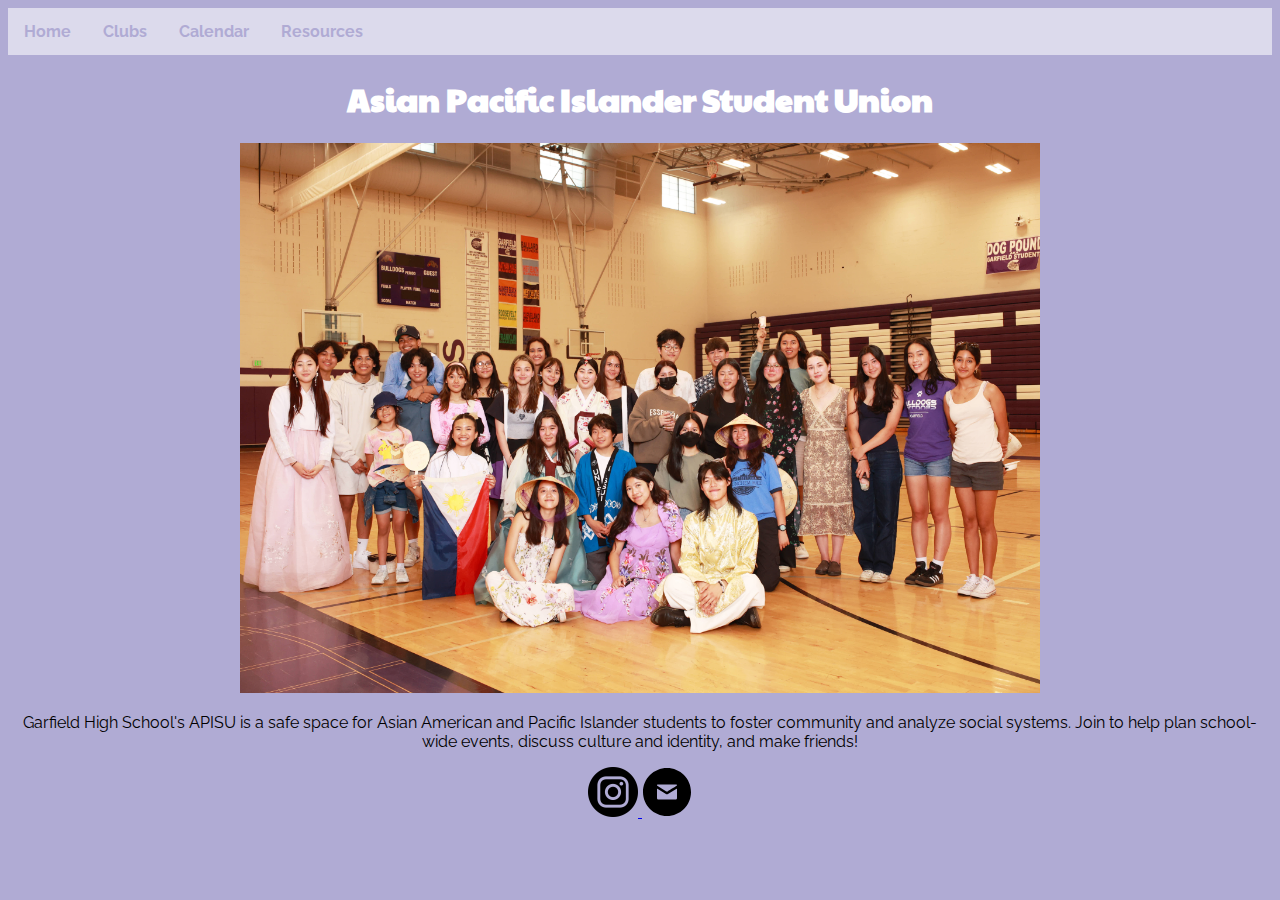
<file: index.html>
<!DOCTYPE html>
<html>
  <head>      
      <title> Garfield HS APISU</title>
      <link rel="stylesheet" href="style.css">
  </head>
<!-- Navigation bar -->
<body>
  <ul>
    <li><a class="link" href="./index.html">Home</a></li>
    <li><a class="link" href="./clubs.html">Clubs</a></li>
    <li><a class="link" href="https://calendar.google.com/calendar/u/2?cid=Z2FyZmllbGRqc2FAZ21haWwuY29t">Calendar</a></li>
    <li><a class="link" href="https://linktr.ee/garfieldjsa">Resources</a></li>
  </ul>
  <!-- Photo and desc -->
  <div class="top">
    <h1> Asian Pacific Islander Student Union</h1>
    <img src="images/APISUjpg.jpg" width="800" height=550">
    <p>Garfield High School's APISU is a safe space for Asian American and Pacific Islander students to foster community and analyze social systems. 
      Join to help plan school-wide events, discuss culture and identity, and make friends!</p>
  </div>
<!-- Socials -->
  <div class="middle">
    <a href="https://instagram.com/garfield.jsa"><img src="images/Instagram.png" width="50" height="50">
    <a href="mailto:garfieldjsa@gmail.com"><img src="images/Mail.svg" width="50" height="50">
</body> 
</html>
</file>
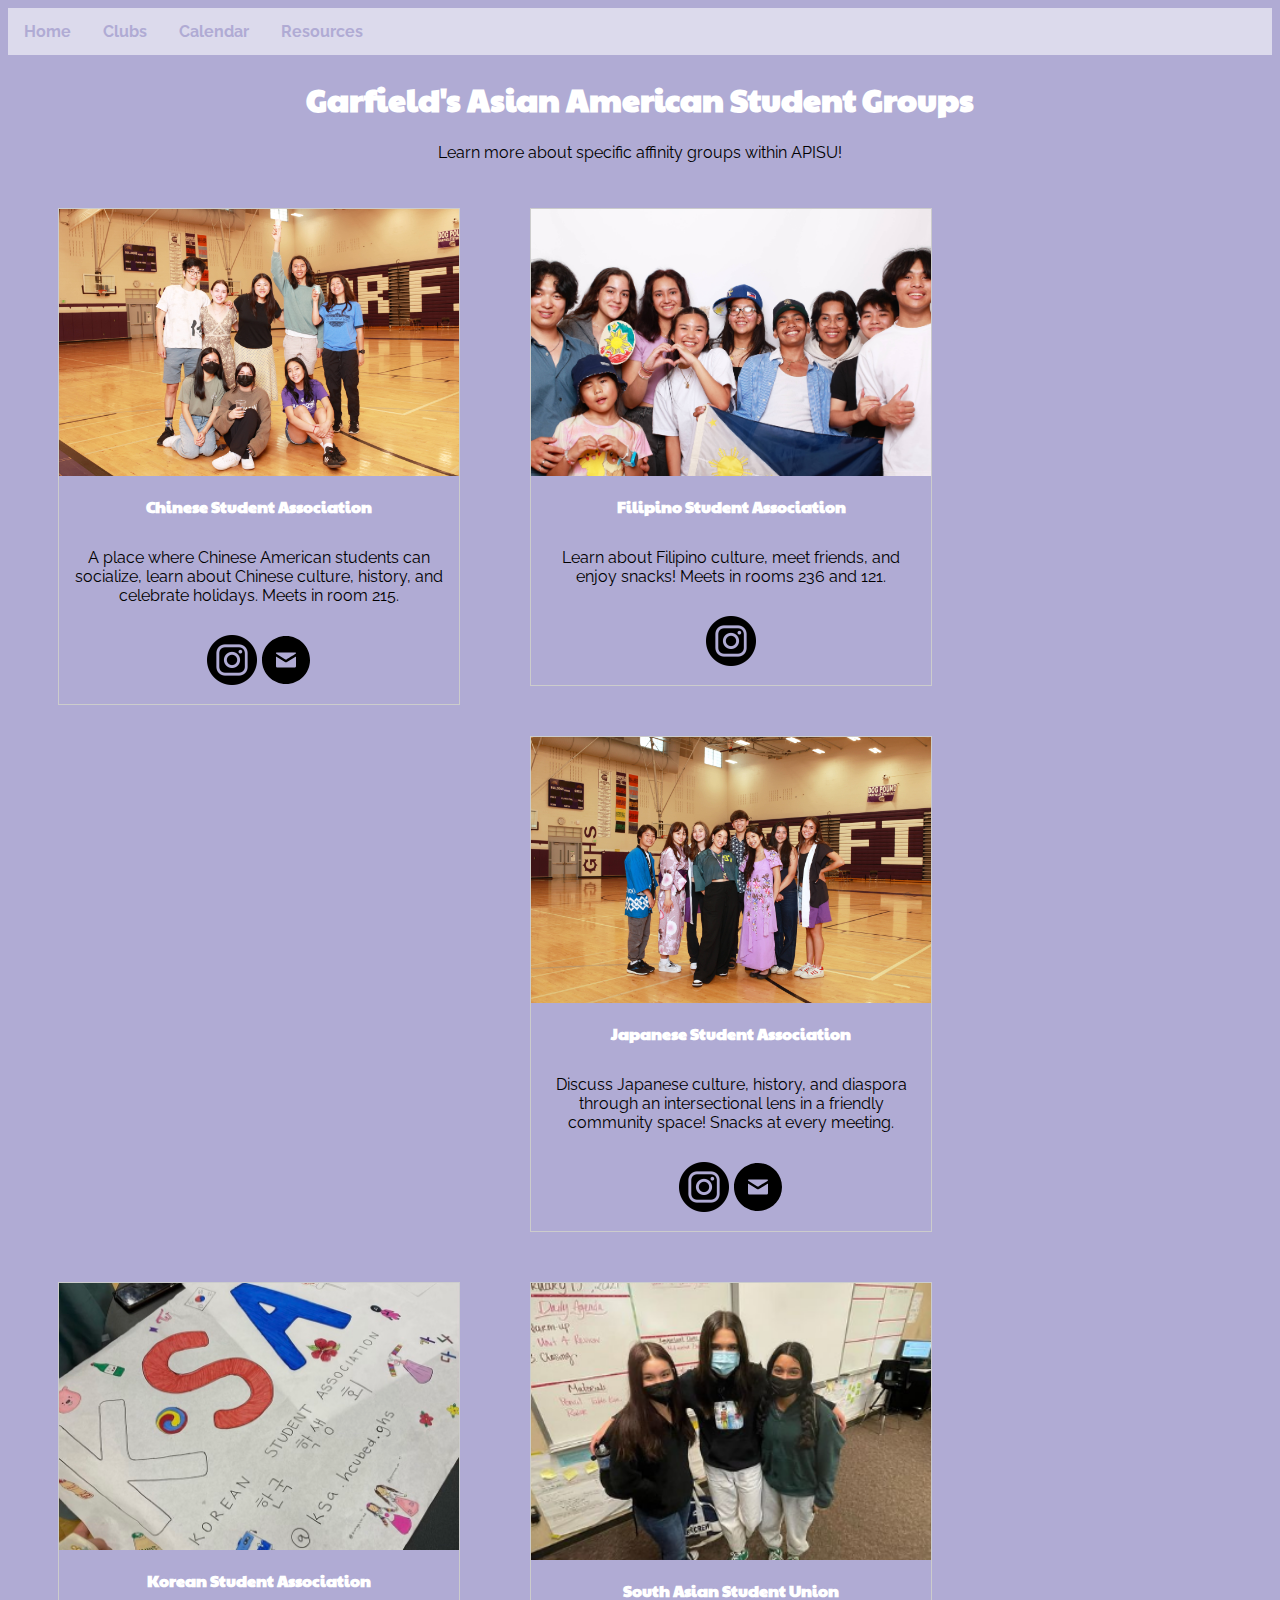
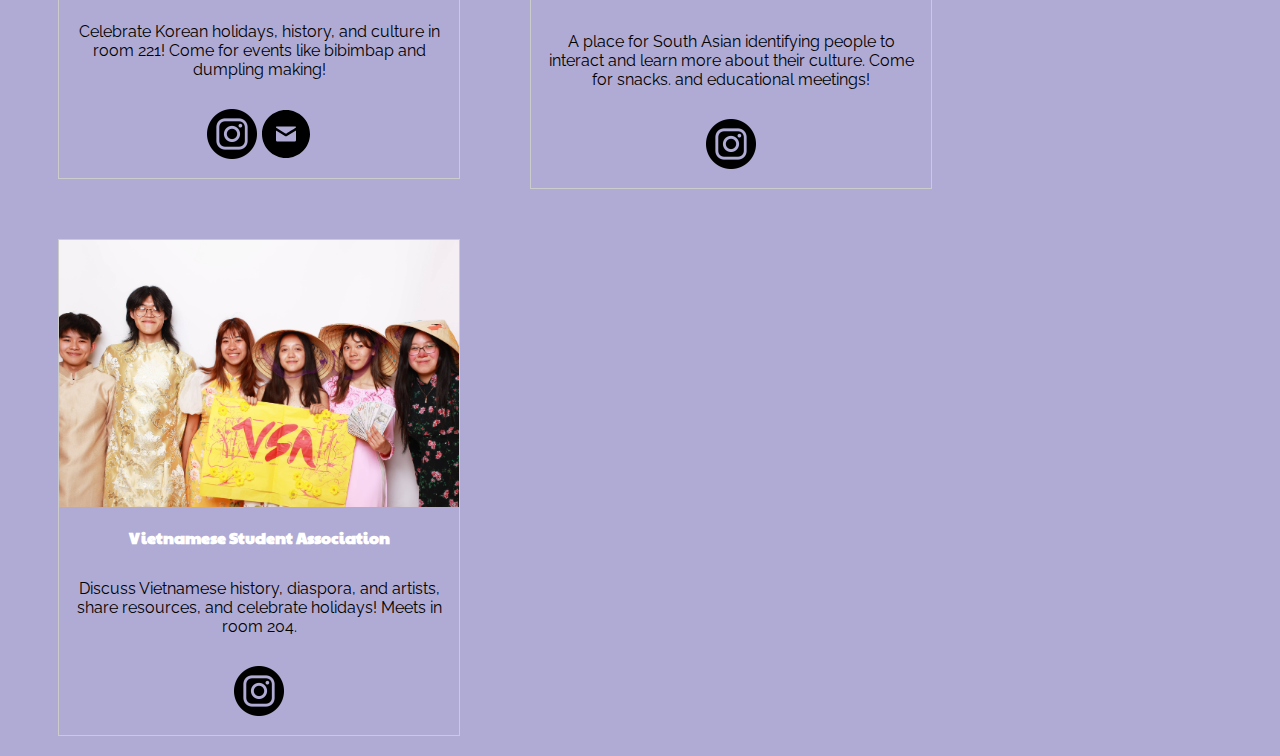
<file: clubs.html>
<!DOCTYPE html>
<html>
  <head>
    <link rel="stylesheet" href="style.css">
    <title>APISU CLUBS</title>
  </head>
<body>
  <ul>
    <li><a class="link" href="./index.html">Home</a></li>
    <li><a class="link" href="./clubs.html">Clubs</a></li>
    <li><a class="link" href="https://calendar.google.com/calendar/u/2?cid=Z2FyZmllbGRqc2FAZ21haWwuY29t">Calendar</a></li>
    <li><a class="link" href="https://linktr.ee/garfieldjsa">Resources</a></li>
  </ul>
  
  <h1>Garfield's Asian American Student Groups</h1>
  <p>Learn more about specific affinity groups within APISU!</p>
  
  <div class="gallery">
        <a target="_blank" href="images/CSA.jpg">
        <img id="pic" src="images/CSA.jpg" alt="CSA" width="400" height="300"></a>
        <div class="tdesc">Chinese Student Association</div>
        <div class="desc">A place where Chinese American students can socialize, learn about Chinese culture, history, and celebrate holidays. Meets in room 215. </div>
        <div class="desc"><a href="https://instagram.com/ghs_csa"><img src="images/Instagram.png" width="50" height="50"></a>
        <a href="mailto:ghs.chinesestudentassociation@gmail.com"><img src="images/Mail.svg" width="50" height="50"></a></div>
  </div>
  <div class="gallery">
        <a target="_blank" href="images/FSA.jpg">
        <img id="pic" src="images/FSA.jpg" alt="FSA" width="400" height="300"></a>
        <div class="tdesc">Filipino Student Association</div>
        <div class="desc">Learn about Filipino culture, meet friends, and enjoy snacks! Meets in rooms 236 and 121.</div>
        <div class="desc"><a href="https://instagram.com/ghs_fsa"><img src="images/Instagram.png" width="50" height="50"></a></div>
  </div>
  <div class="gallery">
        <a target="_blank" href="images/JSA.jpg">
        <img id="pic" src="images/JSA.jpg" alt="JSA" width="400" height="300"></a>
        <div class="tdesc">Japanese Student Association</div>
        <div class="desc">Discuss Japanese culture, history, and diaspora through an intersectional lens in a friendly community space! Snacks at every meeting.</div>
        <div class="desc"><a href="https://instagram.com/garfield.jsa"><img src="images/Instagram.png" width="50" height="50"></a>
        <a href="mailto:garfieldjsa@gmail.com"><img src="images/Mail.svg" width="50" height="50"></a></div>
  </div>
  <div class="gallery">
        <a target="_blank" href="images/KSA.jpg">
        <img id="pic" src="images/KSA.jpg" alt="KSA" width="400" height="300"></a>
        <div class="tdesc">Korean Student Association</div>
        <div class="desc">Celebrate Korean holidays, history, and culture in room 221! Come for events like bibimbap and dumpling making!</div>
        <div class="desc"><a href="https://instagram.com/ksa.hcubed.ghs"><img src="images/Instagram.png" width="50" height="50"></a>
        <a href="mailto:ksa.hq.ghs@gmail.com"><img src="images/Mail.svg" width="50" height="50"></a></div>
  </div>
  <div class="gallery">
        <a target="_blank" href="images/SASU.png">
        <img id="pic" src="images/SASU.png" alt="SASU" width="400" height="300"></a>
        <div class="tdesc">South Asian Student Union</div>
        <div class="desc">A place for South Asian identifying people to interact and learn more about their culture. Come for snacks. and educational meetings!</div>
        <div class="desc"><a href="https://instagram.com/garfieldsasu"><img src="images/Instagram.png" width="50" height="50"></a></div>
  </div>
  <div class="gallery">
        <a target="_blank" href="images/VSA.jpg">
        <img id="pic" src="images/VSA.jpg" alt="VSA" width="400" height="300"></a>
        <div class="tdesc">Vietnamese Student Association</div>
        <div class="desc">Discuss Vietnamese history, diaspora, and artists, share resources, and celebrate holidays! Meets in room 204.</div>
        <div class="desc"><a href="https://instagram.com/garfieldvsaclub"><img src="images/Instagram.png" width="50" height="50"></a></div>
  </div>

</body>
</html>
</file>
<file: style.css>
@import url('https://fonts.googleapis.com/css2?family=Paytone+One&family=Raleway:wght@400&display=swap');

/* Font setting */
h1 {
  color: white;
  font-family: 'Paytone One', sans-serif;
  text-align: center;
}

p {
  font-family: 'Raleway', sans-serif;
}

      body {
        background-color: #b0abd4;
      }
/* Nav Bar formatting */
      ul {
        list-style-type: none;
        margin: 0;
        padding: 0;
        overflow: hidden;
        background-color: #dcdaec;
       
      }
      li {
        float: left;
      }

      li a {
        display: block;
        text-align: center;
        padding: 14px 16px;
        text-decoration: none;
        color: #b0abd4;
        font-family: 'Raleway', sans-serif;
        font-weight: bold;
      }

      li a:hover {
        background-color: #777;
      }
      
      * {
        text-align: center;
      }
      .top {
        margin-top: 20px;
      }
/* Gallery Formatting */
    div.gallery {
        margin: 30px 20px 20px 50px;
        border: 1px solid #ccc;
        float: left;
        width: 400px;
        
      }

      div.gallery:hover {
        border: 1px solid #777;
      }

      #pic {
        width: 100%;
        height: auto;
      }

      div.tdesc {
        padding: 15px;
        text-align: center;
        font-family: 'Paytone One', sans-serif;
        font-weight: bold;
        color: white;
      }

      div.desc {
        padding: 15px;
        text-align: center;
        font-family: 'Raleway', sans-serif;
      }
</file>
